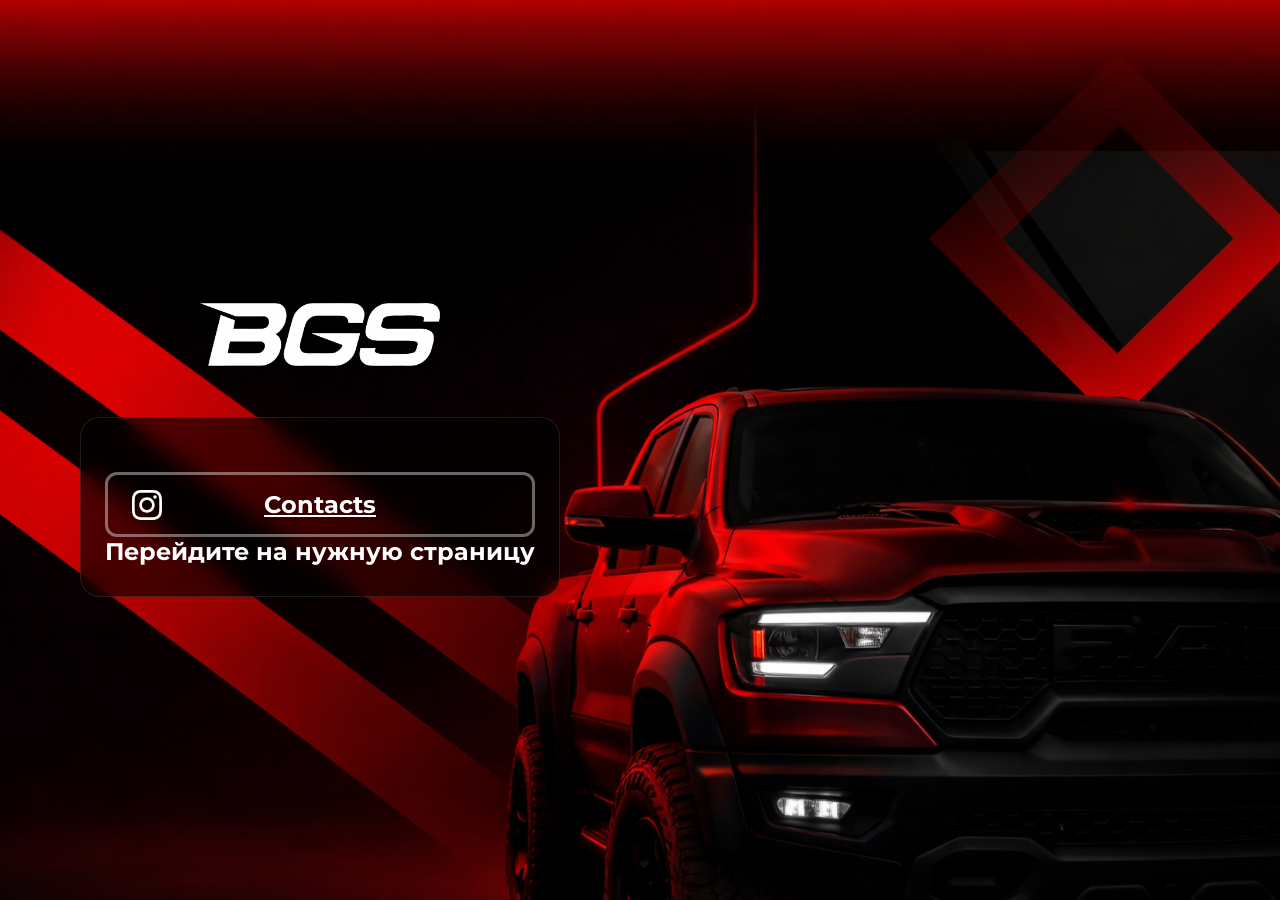
<file: index.html>
<!DOCTYPE html>
<html lang="en">
<head>
    <meta charset="UTF-8">
    <meta name="viewport" content="width=device-width, initial-scale=1.0">
    <link rel="stylesheet" href="./style.css">
    <title>BGS</title>
</head>
<body>
    <div class="wrapper">
        <figure class="logo-1">
            <img src="./media/img/logo.png" alt="BGS" />
        </figure>
        <div class="card">
            <nav class="links">
                <a href="./contacts"><img class="links__img" src="./media/icons/instagram.svg" alt="icon">Contacts</a>
            </nav>
            <span class='description'>Перейдите на нужную страницу</span>
        </div>
    </div>
</body>
</html>
</file>
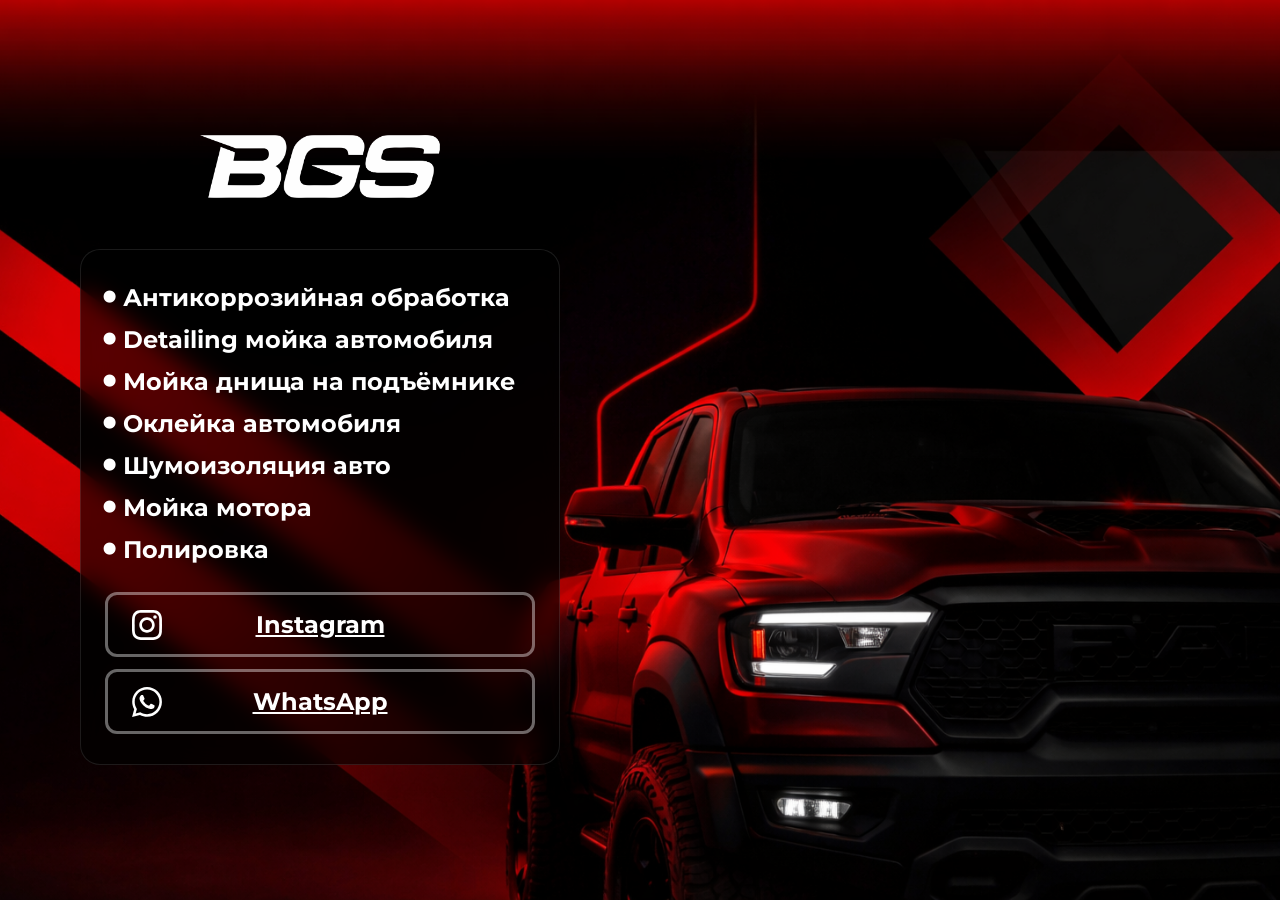
<file: contacts.html>
<!DOCTYPE html>
<html lang="en">
<head>
    <meta charset="UTF-8">
    <meta name="viewport" content="width=device-width, initial-scale=1.0">
    <link rel="stylesheet" href="./style.css">
    <title>BGS</title>
</head>
<body>
    <div class="wrapper">
        <figure class="logo-1">
            <img src="./media/img/logo.png" alt="BGS" />
        </figure>
        <div class="card">
            <ul class="services">
                <li>Антикоррозийная обработка</li>
                <li>Detailing мойка автомобиля</li>
                <li>Мойка днища на подъёмнике</li>
                <li>Оклейка автомобиля</li>
                <li>Шумоизоляция авто</li>
                <li>Мойка мотора</li>
                <li class='last'>Полировка</li>
            </ul>
            <nav class="links">
                <a href="https://www.instagram.com/bgs_detailing_kst?igsh=MzV2eTdndnZycTNo"><img class='links__img' src="./media/icons/instagram.svg" alt="icon"> Instagram</a>
                <a href="https://api.whatsapp.com/send/?phone=%2B77775092226&text&type=phone_number&app_absent=0"><img class='links__img' src="./media/icons/whatsapp.svg" alt="icon"> WhatsApp</a>
            </nav>
        </div>
        <figure class="logo-2">
            <img src="./media/img/logo.png" alt="BGS" />
        </figure>
    </div>
</body>
</html>
</file>
<file: style.css>
@font-face {
    font-family: Montserrat;
    src: url("./media/fonts/Montserrat-VariableFont_wght.ttf");
}

* {
    margin: 0;
    padding: 0;
    box-sizing: border-box;
    font-family: Montserrat;
    font-weight: 700;
    color: white;
}

body {
    min-height: 100vh;
    background: black url("./media/img/background_1.png") center/cover no-repeat;
    font-size: 1.5rem;
}
.wrapper {
    min-height: 100vh;
    display: flex;
    flex-direction: column;
    justify-content: center;
    align-items: center;
    padding: 20px;
}
.card {
    width: 100%;
    max-width: 20em;
    padding: 1.25em 1em;
    backdrop-filter: blur(12px);
    background: rgba(0, 0, 0, 0.6);
    border-radius: 20px;
    border: 1px solid rgba(255,255,255,0.1);
    text-align: center;
    transform: translateX(-25vw);
}

.logo-1 img {
    width: 10em;
    margin-bottom: 45px;
    transform: translateX(-25vw);
}
.logo-2{
    position: absolute;
}
.logo-2 img{
    display: none;
    width: 10em;
}
.description{
    width: 100%;
    text-align: start;
    display: block;
}
.links {
    display: flex;
    flex-direction: column;
    gap: .5em;
    margin-top: 1em;
}
.links a {
    position: relative;
    /*text-decoration: none;*/
    display: block;
    padding: .625em;
    border-radius: 0.5em;
    border: .125em solid rgba(255,255,255,0.4);
    transition: 0.3s;
}
.links a:hover {
    background: rgba(255, 0, 0, 0.9);
    border-color: rgba(255, 0, 0, 0.9);
    transform: translateY(-2px);
}
.links__img{
    position: absolute;
    width: 1.25em;
    height: 1.25em;
    fill: white;
    left: 24px;
    top: 25%;
}
.services {
    text-align: left;
    line-height: 1.5;
}

.services li {
    list-style-type: none;
    position: relative;
    padding-left: 18px;
    margin-bottom: .25em;
}

.services li::before {
    content: "•";
    position: absolute;
    left: 0;
    color: white;
    transform: scale(2) translateY(-5%);
}
@media (max-width: 1024px){
    body{
        font-size: 1.375rem;
    }
    .wrapper{
        justify-content: start;
    }
    .card {
        padding: 25px 20px;
        transform: translateX(0);
        border: none;
        background: #00000000;
        backdrop-filter: blur(0px);
    }
    .links a{
        background-color: rgba(0, 0, 0, 0.6);
        backdrop-filter: blur(15px);
    }
    .logo-1 img {
        display: none;
    }
    .logo-2{
        bottom: 2em;
    }
    .logo-2 img {
        display: block;
    }
}
@media (max-width: 768px) {
    body {
        background-image: url("./media/img/background_2.png");
        font-size: 1.250rem;
    }
}@media (max-width: 440px) {
    body {
        font-size: 1.125rem;
    }
}
@media (max-width: 360px) {
    body{
        font-size: 1rem;
    }
}
</file>
